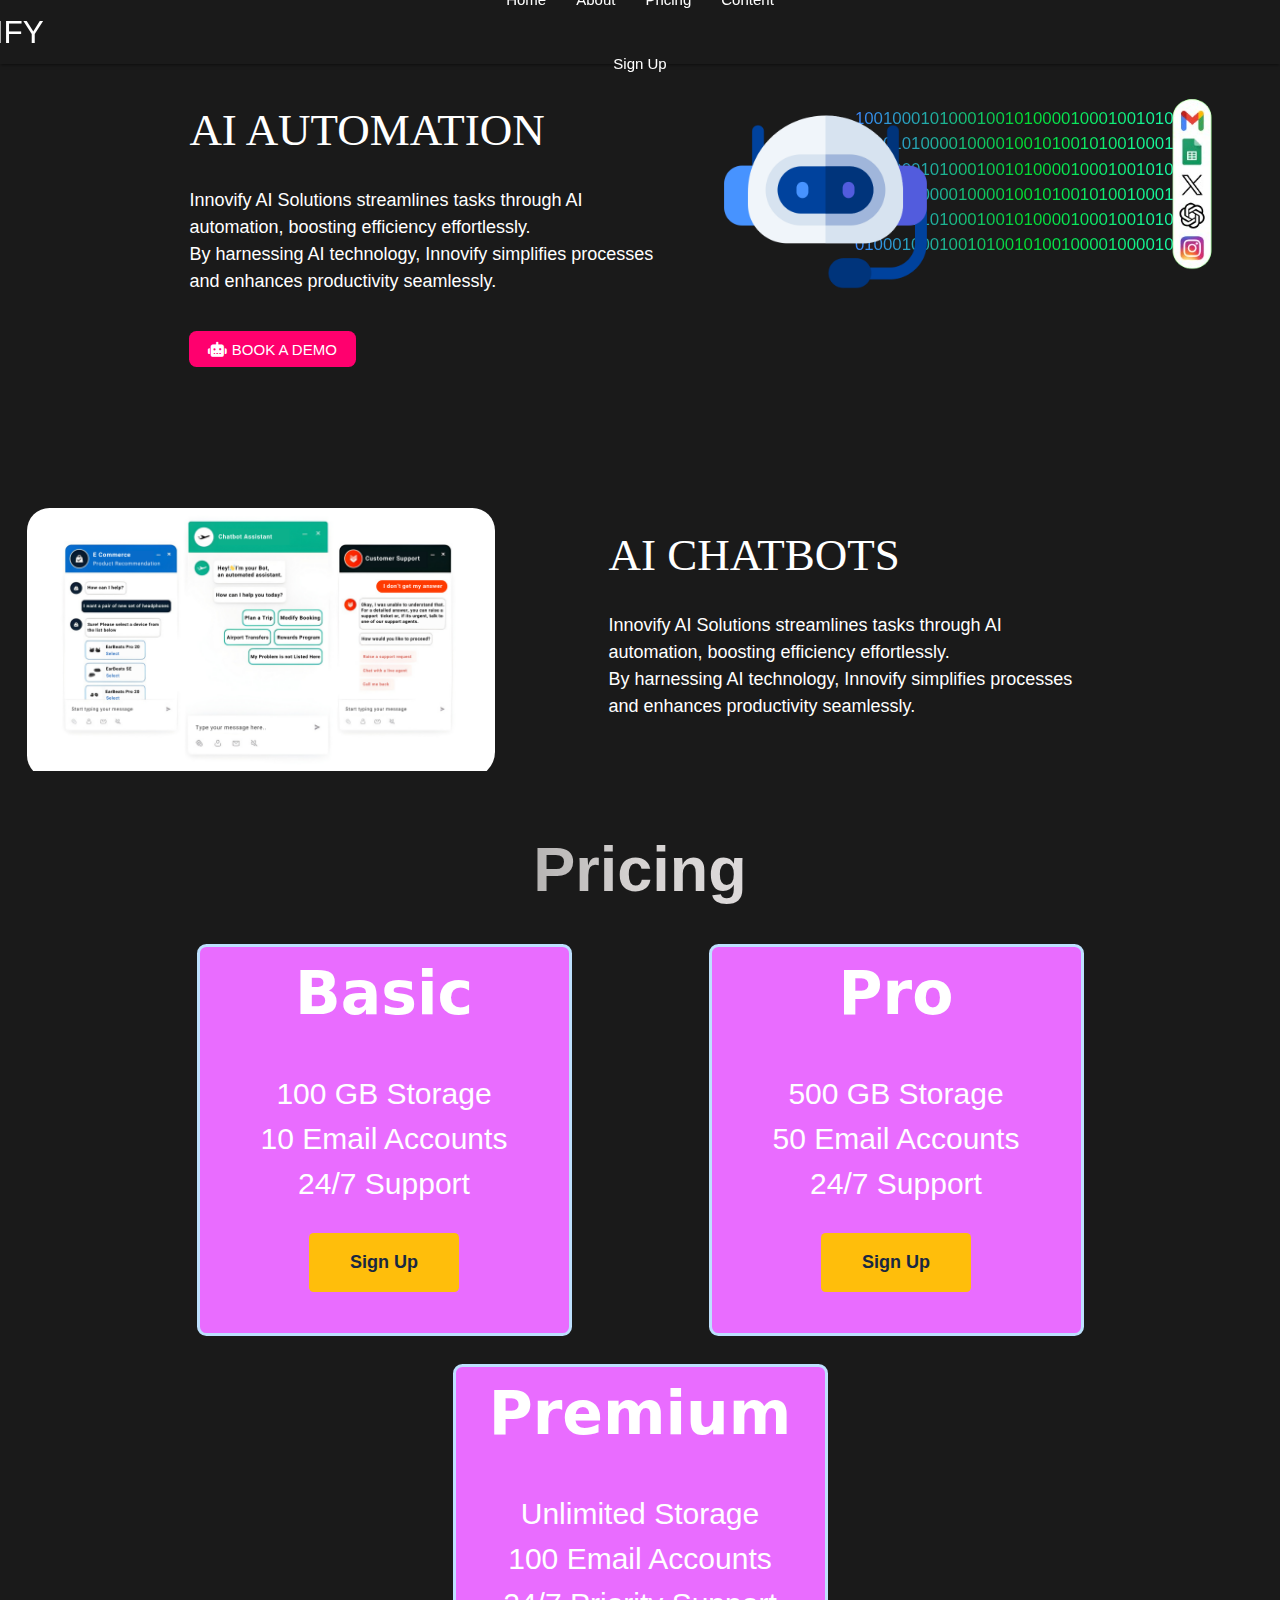
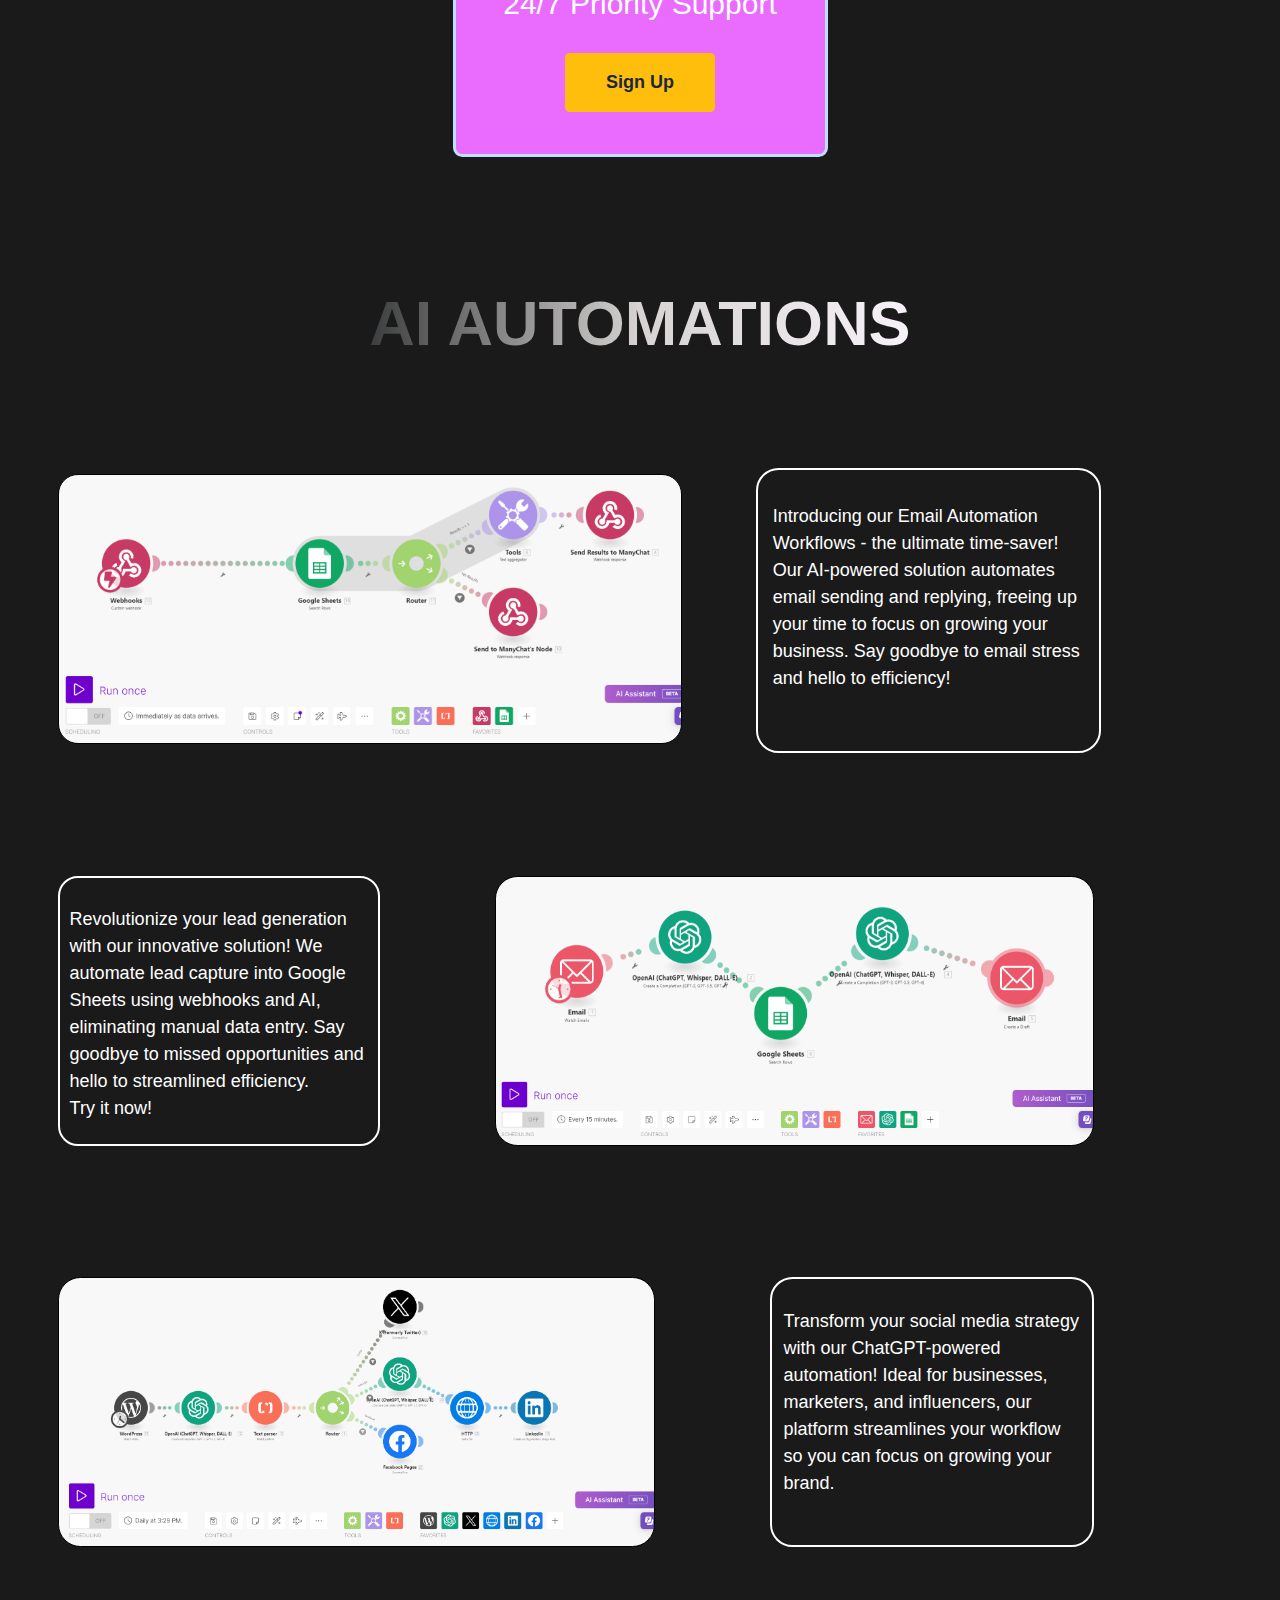
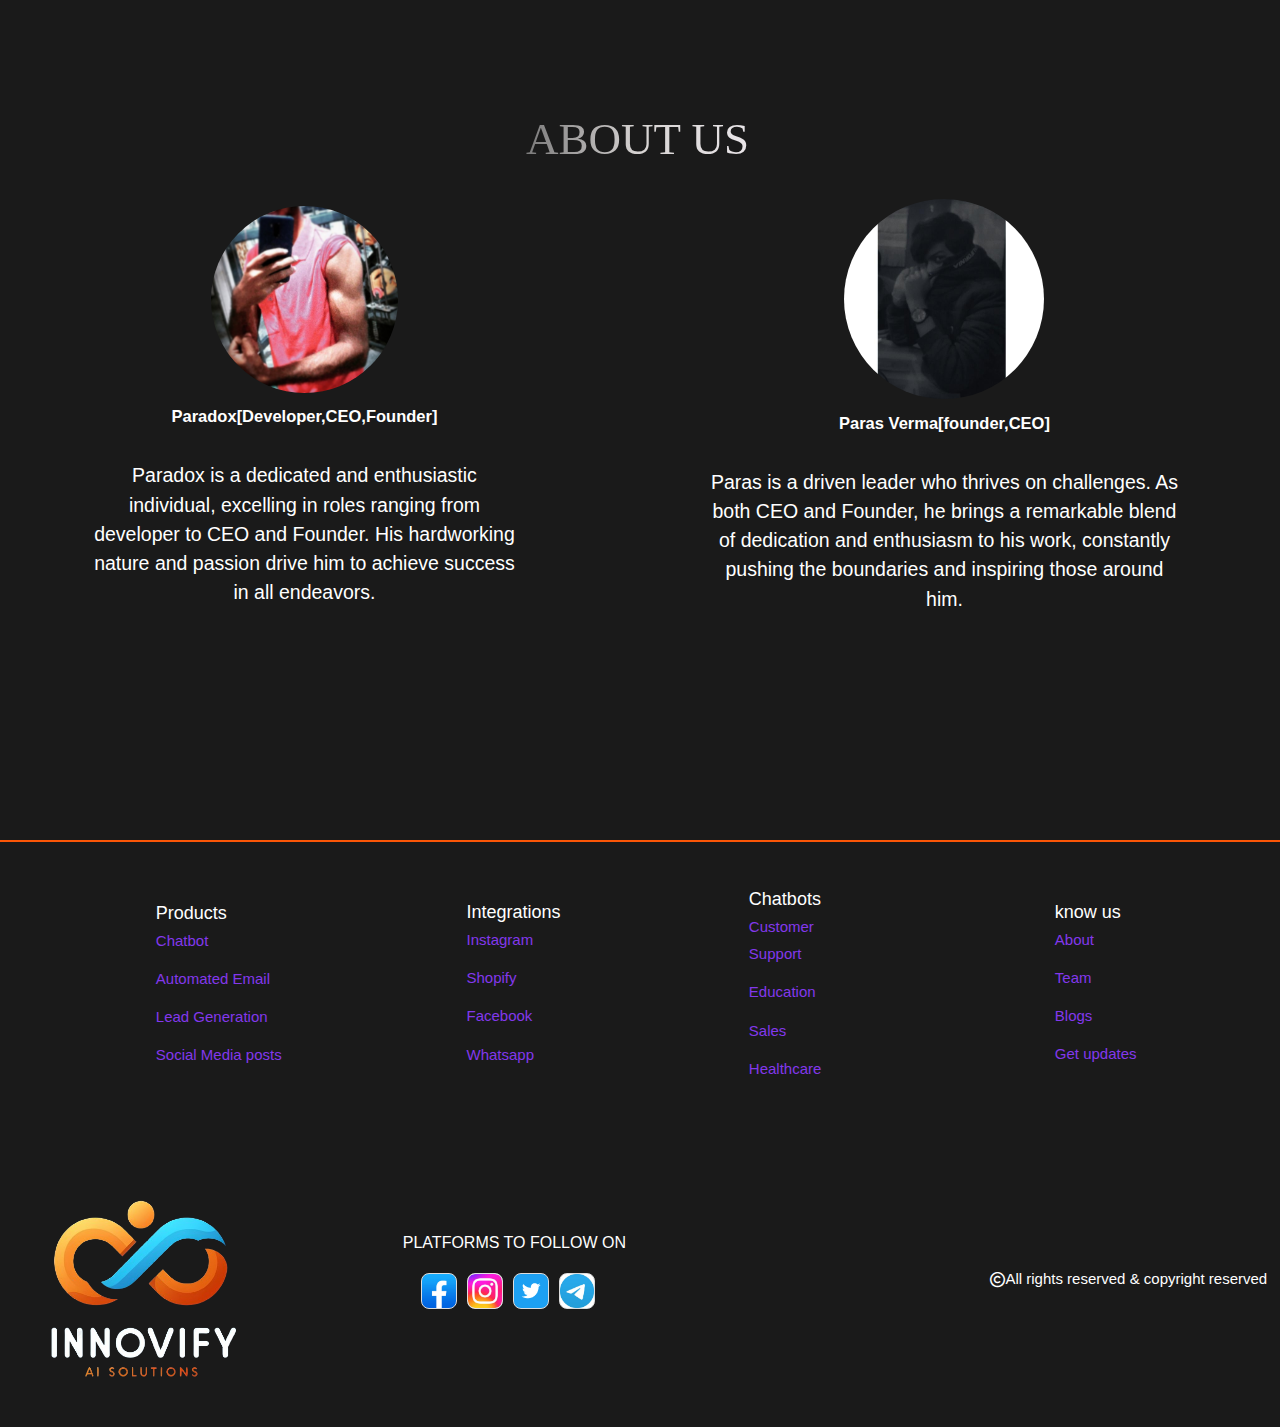
<file: Newfolder/practise.html>
<!DOCTYPE html>
<html lang="en">
<head>
  <meta charset="UTF-8">
  <meta name="viewport" content="width=device-width, initial-scale=1.0">
  

  <title>Responsive Navbar</title>
  <link rel="stylesheet" href="https://www.w3schools.com/w3css/4/w3.css">
  <link rel="stylesheet" href="dishu.css">
  <link rel="stylesheet" href="https://cdnjs.cloudflare.com/ajax/libs/font-awesome/6.5.2/css/all.min.css">
</head>
<body>
  <nav class="bluedarken-2">
    <a href="#!" class="brand-logo">INNOVIFY</a>
    <div class="nav-wrapper">
      
     
      
      <ul id="nav-mobile" class="center hide-on-med-and-down">
        <li><a href="#home">Home</a></li>
        <li><a href="#about">About</a></li>
        <li><a href="#services">Pricing</a></li>
        <li><a href="#content">Content</a></li>
        
      </ul>
      <ul class="right-hide-on-med-and-down">
        
        
        <li class="right-hide-on-med-and-down"><a href="signup.html">Sign Up</a></li>
      </ul>
      
    </div>
    
    
  </nav>

  <div class="container1a">
    <div class="in">
    
    <div class="headi"><h4 data-text = 'AI AUTOMATION'>AI AUTOMATION</h4>
    <p>Innovify AI Solutions streamlines tasks through AI automation, boosting efficiency effortlessly.<br> By harnessing AI technology, Innovify simplifies processes and enhances productivity seamlessly.</p>
    
    <div class="de">
      <button class="se"><div><i class="fa-solid fa-robot"></i></div>BOOK A DEMO </button>
    </div>
    
    </div>
    
    <div class="container-img" >
      10010001010001001010000100010010100010001010101010
      01001010000100001001010010100100010001001010101010
      10010001010001001010000100010010100010001010101010
      01001010000100001001010010100100010001001010101010
      10010001010001001010000100010010100010001010101010
      01000100010010100101001000010000101001001010101010
      
      
      <div class="newimg"><div class="newimg2"></div></div> 
    </div>
    
    
    
  </div></div>
  <div class="container1">
    <div class="container-img1" ></div>
    
    <div class="in">
    
      <div class="headi1">
        <h4><span class="typing">AI CHATBOTS</span></h4>
        <p>Innovify AI Solutions streamlines tasks through AI automation, boosting efficiency effortlessly.<br> By harnessing AI technology, Innovify simplifies processes and enhances productivity seamlessly.</p>
      </div>
      
      
    </div></div></div>
  
  
  <!-- priccing table -->
  <div class="pricing-table">
    <div class="header1">
      <h1>Pricing</h1>
    </div>
    <div class="pricing-box">
      <h2>Basic</h2>
      <ul>
        <li>100 GB Storage</li>
        <li>10 Email Accounts</li>
        <li>24/7 Support</li>
      </ul>
      <button>Sign Up</button>
    </div>
    <div class="pricing-box">
      <h2>Pro</h2>
      <ul>
        <li>500 GB Storage</li>
        <li>50 Email Accounts</li>
        <li>24/7 Support</li>
      </ul>
      <button>Sign Up</button>
    </div>
    <div class="pricing-box">
      <h2>Premium</h2>
      <ul>
        <li>Unlimited Storage</li>
        <li>100 Email Accounts</li>
        <li>24/7 Priority Support</li>
      </ul>
      <button>Sign Up</button>
    </div>
  </div>
  
  <!-- example -->
  
  <div class="container11">
    <div class="headero">
      <h1>AI AUTOMATIONS</h1>
    </div>
    <div class="content">
      <div class="body1">
        <!-- <p>Lorem, ipsum dolor sit amet consectetur adipisicing elit. Harum nesciunt blanditiis cupiditate labore modi, soluta quos aperiam quam vitae adipisci hic distinctio beatae. Iusto culpa inventore, sequi nemo quod ad sed quo modi sint officiis reiciendis non laboriosam? Expedita reiciendis debitis delectus aliquam dolorum rem, eligendi quia sint modi deleniti!</p> -->
      </div>
      <div class="body11">
        <p>Introducing our Email Automation Workflows - the ultimate time-saver! Our AI-powered solution automates email sending and replying, freeing up your time to focus on growing your business. Say goodbye to email stress and hello to efficiency!</p>
      </div>
      <div class="dishu1">Email Automation</div>

      
    </div>
    <div class="content">
      
      <div class="body11b">
        <p>Revolutionize your lead generation with our innovative solution! We automate lead capture into Google Sheets using webhooks and AI, eliminating manual data entry. Say goodbye to missed opportunities and hello to streamlined efficiency.<br/>Try it now!</p>
      </div>
      
      <div class="body1a">
        <!-- <p>Lorem, ipsum dolor sit amet consectetur adipisicing elit. Harum nesciunt blanditiis cupiditate labore modi, soluta quos aperiam quam vitae adipisci hic distinctio beatae. Iusto culpa inventore, sequi nemo quod ad sed quo modi sint officiis reiciendis non laboriosam? Expedita reiciendis debitis delectus aliquam dolorum rem, eligendi quia sint modi deleniti!</p> -->
      </div>
      <div class="dishu1">Lead Generation </div>
    </div>  
    <div class="content">
      <div class="body1b">
        <!-- <p>Lorem, ipsum dolor sit amet consectetur adipisicing elit. Harum nesciunt blanditiis cupiditate labore modi, soluta quos aperiam quam vitae adipisci hic distinctio beatae. Iusto culpa inventore, sequi nemo quod ad sed quo modi sint officiis reiciendis non laboriosam? Expedita reiciendis debitis delectus aliquam dolorum rem, eligendi quia sint modi deleniti!</p> -->
      </div>
      <div class="body11c" >
        <p>Transform your social media strategy with our ChatGPT-powered automation! Ideal for businesses, marketers, and influencers, our platform streamlines your workflow so you can focus on growing your brand. </p>
      </div>
      <div class="dishu1">Social Media  </div>
    </div>  
  </div>

  <!-- another example -->
  <div class="main_text">ABOUT US</div>
  <div class="container12">
    
    <div class="box">
        <div class="image1"></div>
        <div class="name">Paradox[Developer,CEO,Founder]</div>
        <div class="text">Paradox is a dedicated and enthusiastic individual, excelling in roles ranging from developer to CEO and Founder. His hardworking nature and passion drive him to achieve success in all endeavors.</div>
    </div>
    <div class="box">
        <div class="image2"></div>
        <div class="name">Paras Verma[founder,CEO]</div>
        <div class="text">Paras is a driven leader who thrives on challenges. As both CEO and Founder, he brings a remarkable blend of dedication and enthusiasm to his work, constantly pushing the boundaries and inspiring those around him.</div>
    </div>
</div>

<footer class="last">
  <div class="title1">
    <ul>Products
      <li><a href="#">Chatbot</a></li>
      <li><a href="#">Automated Email</a></li>
      <li><a href="#">Lead Generation</a></li>
      <li><a href="#">Social Media posts</a></li>
    </ul>
  </div>
  <div class="title1">
    <ul>Integrations

      <li><a href="#">Instagram</a></li>
      <li><a href="#">Shopify</a></li>
      <li><a href="#">Facebook</a></li>
      
      
      <li><a href="#"> Whatsapp</a></li>
    </ul>
  </div>
  <div class="title1">

    <ul>Chatbots
      <li><a href="#">Customer Support</a></li>
      <li><a href="#">Education</a></li>
      <li><a href="#">Sales</a></li>
      <li><a href="#">Healthcare</a></li>
    </ul>
  </div>
  <div class="title1">
    <ul>know us
      



      <li><a href="#">About</a></li>
      <li><a href="#">Team</a></li>
      <li><a href="#">Blogs</a></li>
      <li><a href="#">Get updates</a></li>
    </ul>
  </div>
  
</footer>
<div class="trrr">
  <div class="flex-container">  <div class="foot_logo">
  </div>
  <div class="lo">
    <div class="lo2">PLATFORMS TO FOLLOW ON </div>
<div class="platform">
  <div class="div1"></div>
  <div class="div2"></div>
  <div class="div3"></div>
  <div class="div4"></div></div>
</div>
</div>

<div class="copyright"><i class="fa-regular fa-copyright"></i>All rights reserved & copyright reserved</div>
</div>

  
  <!-- Import jQuery and Materialize JS -->
  <script src="https://cdnjs.cloudflare.com/ajax/libs/jquery/3.6.0/jquery.min.js"></script>
  <script src="https://cdnjs.cloudflare.com/ajax/libs/materialize/1.0.0/js/materialize.min.js"></script>
  <!-- Initialize sidenav -->
  <script>
    $(document).ready(function(){
      $('.sidenav').sidenav();
    });
  </script>
  <!-- Add the Materialize CSS and JavaScript files -->
<link rel="stylesheet" href="https://cdnjs.cloudflare.com/ajax/libs/materialize/1.0.0/css/materialize.min.css">
<script src="https://cdnjs.cloudflare.com/ajax/libs/materialize/1.0.0/js/materialize.min.js"></script>
<script src="https://cdn.botpress.cloud/webchat/v1/inject.js"></script>
<script>
  window.botpressWebChat.init({
      "composerPlaceholder": "Chat with INNOVIFY",
      "botConversationDescription": "ASK ME ANYTHING ABOUT INNOVIFY AI SOLUTIONS",
      "botId": "0778916d-1306-409d-b404-94161796fc60",
      "hostUrl": "https://cdn.botpress.cloud/webchat/v1",
      "messagingUrl": "https://messaging.botpress.cloud",
      "clientId": "0778916d-1306-409d-b404-94161796fc60",
      "webhookId": "9f6ab826-0ed8-4cdb-86e4-a075e3d4f9f5",
      "lazySocket": true,
      "themeName": "prism",
      "botName": "INNOVIFY",
      "avatarUrl": "https://i.postimg.cc/3R7kxbYR/image-upload-jpeg.jpg",
      "frontendVersion": "v1",
      "useSessionStorage": true,
      "enableConversationDeletion": true,
      "theme": "prism",
      "themeColor": "#2563eb"
  });
</script>
</file>
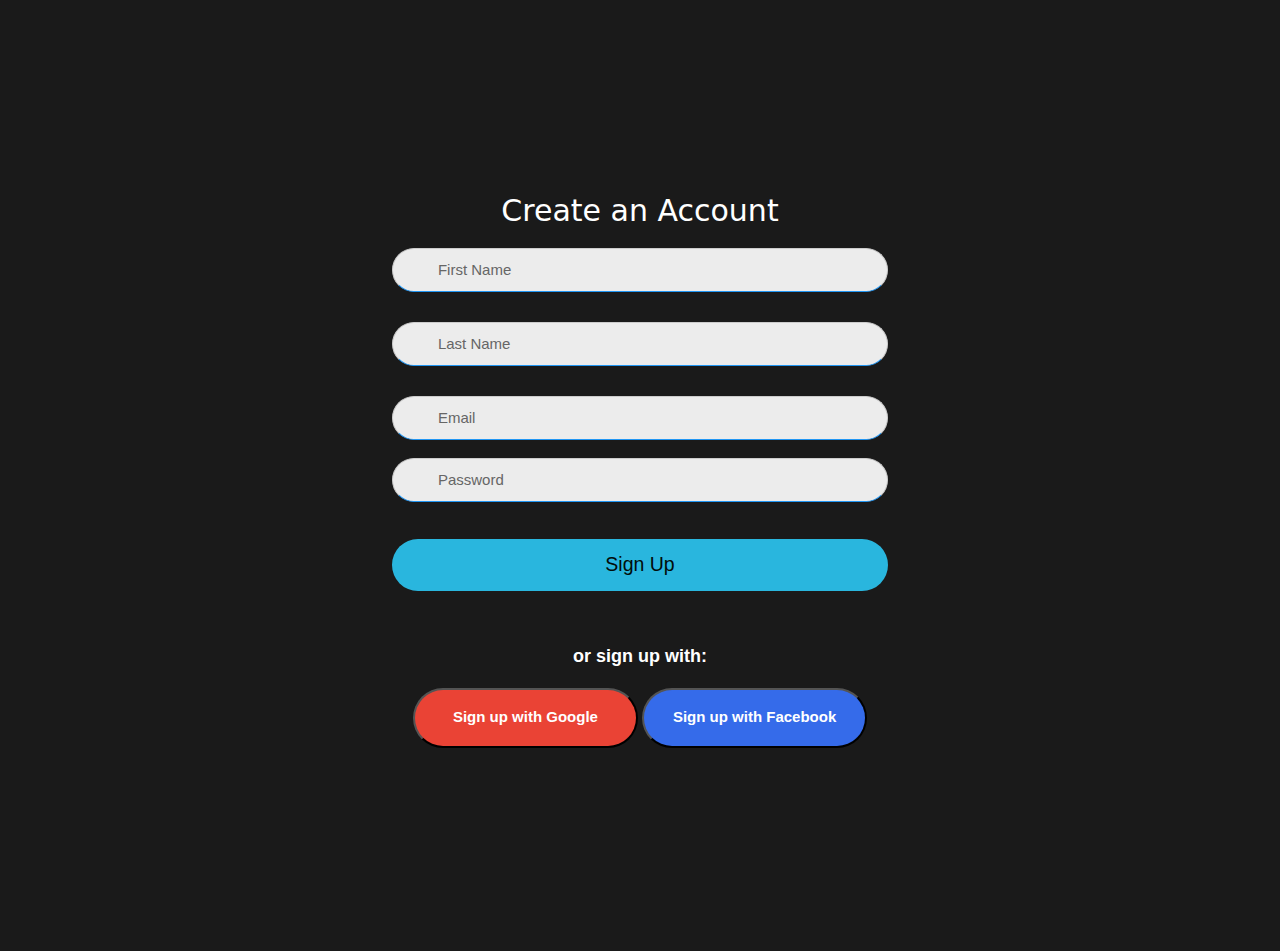
<file: Newfolder/signup.html>
<!DOCTYPE html>
<html lang="en">
<head>
  <meta charset="UTF-8">
  <meta name="viewport" content="width=device-width, initial-scale=1.0">
  <title>Signup Page</title>
  <link rel="stylesheet" href="https://www.w3schools.com/w3css/4/w3.css">
  <link rel="stylesheet" href="try.css">
</head>
<body>

    <div class="container">
        <h2>Create an Account</h2>
        <form action="/signup" method="POST" class="form-container">
          <div class="row-container">
            <div class="half-width">
              <input class="input-field" type="text" placeholder="First Name" required>
            </div>
            <div class="half-width">
              <input class="input-field" type="text" placeholder="Last Name" required>
            </div>
          </div>
          <input class="input-field" type="email" placeholder="Email" required>
          <input class="input-field" type="password" placeholder="Password" required>
          <button class="submit-button" type="submit">Sign Up</button>
        </form>
        <div class="button-container">
          <p>or sign up with:</p>
          <button class="social-button google" onclick="signInWithGoogle()">Sign up with Google</button>
          <button class="social-button facebook" onclick="signInWithFacebook()">Sign up with Facebook</button>
        </div>
      </div>
      
<script>
  function signInWithGoogle() {
    // Handle Google sign-in
    alert("Signing in with Google...");
  }

  function signInWithFacebook() {
    // Handle Facebook sign-in
    alert("Signing in with Facebook...");
  }
</script>

</body>
</html>
</file>
<file: Newfolder/dishu.css>
.bluedarken-2 {
  background-color: #1a1a1a;
  position: sticky;
  top: 0;
}

.nav-wrapper {
  padding-left: 1.25rem;
  padding-right: 1.25rem;
  font-family: 'Roboto', sans-serif; /* Font family */
  display: flex;
  justify-content: center; 
  max-width: 100%;
}
.onlt600{
  display: none;
}
.nav-wrapper ul li a:hover {
  font-family: Cambria, Cochin, Georgia, Times, 'Times New Roman', serif;
  font-size: 1.25rem;
  transition: background-color 0.3s ease;
  color: #ffffff;
  opacity: 0.7;
  transform: scale(1.1);
  transition: transform 0.3s ease, opacity 0.3s ease;
  font-weight: 400; 
  color: rgb(61, 181, 255);
}

.nav-wrapper ul li a {
  font-size: 1rem;
  color: #ffffff;
  transition: opacity 0.3s ease; 
  font-weight: normal;
}
.right-hide-on-med-and-down ul{
  display: flex;
  flex-direction: row;
  justify-content: flex-end;
  margin-left: 0 0 0 20rem;
  position: absolute;
  right: 0.5rem;
}


.brand-logo {
  margin-left: 0.625rem;
}
 
  body {
    background-color: #1a1a1a;
    color: white;
    margin: 0; 
    padding: 0; 
  }

.container1a{
  display: flex;
  height:15rem;
  width: 30rem;
  flex-direction: row;
  justify-content: space-around;
  margin: 0.625rem 0rem 20rem 24rem;
}
.container-img{
  

  height: 21.875rem;
    width: 18.75rem;
    margin: 4.375rem 0 0 05rem;
    font-size: 0.9375rem;
  position: relative;
  scale: 1.2;
}
@keyframes flowColor {
  0% { background-position: 100%; }
  100% { background-position: 200%; }
}

.container-img {
  background: linear-gradient(to left, #00ff33, #54fb07, #1cffb7, #02dd31, #3a86ff); /* Flowing color gradient */
  background-size: 200% 200%; 
  animation: flowColor 1s infinite linear;
  color: transparent; 
  -webkit-background-clip: text; 
  background-clip: text;
  z-index: -1;
}

.newimg{
  background-image: url("bot.png");
  background-size: contain;
  width: 12.5rem;
  height: 11.25rem;
  background-repeat: no-repeat;
  margin: -8.75rem 0 0 -7.25rem;
  position: absolute; /* Positions the image absolutely */
  z-index: 0;
  display: flex;
  flex-direction: row;
  justify-content: space-around;
}
.newimg2{
  background-image: url("Untitled_design__9___2_-removebg-preview.png");
  background-size: cover;
  background-repeat: no-repeat;
  height: 12.5rem;
  width: 6.875rem;
  position: relative;
  left: 15.625rem;
  scale: 1.7;
  margin: -1.5625rem 0;

}
.automation-info{
  width: 62.5rem;
  height: 2.5rem;
  margin: 0 1.25rem 0 0.625rem;
}
.in{
  display: flex;
  flex-direction: row;
  justify-content: space-around ;
}
.in h4{
  width: 51.25rem;
}
.headi h4{
  font-family: fantasy;
  font-weight: 400;
  font-size: 3rem;
  
}

.headi{
  display: flex;
  flex-direction: column;
  justify-content:flex-start;
  width: 31.25rem;
  height: 18.75rem;
  font-size: larger;
  font-family: 'Lucida Sans', 'Lucida Sans Regular', 'Lucida Grande', 'Lucida Sans Unicode', Geneva, Verdana, sans-serif;
  margin: 0.625rem 10rem 0 -11.375rem;
}
.de {
  text-align: center;
  margin-top: 1.25rem; 
  display: flex;
  flex-direction: row;
  justify-content: flex-start;
}

/* Styles for the button */
.se {
  background-color: #ff006e; /* Pink color from the color palette */
  color: #ffffff; /* White text color */
  border: none;
  padding: 0.625rem 1.25rem;
  font-size: 1rem;
  cursor: pointer;
  transition: background-color 0.3s, color 0.3s; 
  border-radius: 0.5rem;
  /* font-family:Arial, Helvetica, sans-serif; */
  font: 700;
  display: flex;
  flex-direction: row;
  justify-content: space-evenly;
  
  /* Add transition for background color and text color */
}
.s1{
  background-color: #ff006e; /* Pink color from the color palette */
  color: #ffffff; /* White text color */
  border: none;
  padding: 0.625rem 1.25rem;
  font-size: 1rem;
  height: 3.75rem;
  cursor: pointer;
  transition: background-color 0.3s, color 0.3s; 
  border-radius: 0.5rem;
  /* font-family:Arial, Helvetica, sans-serif; */
  font: 700;
  display: flex;
  flex-direction: row;
  justify-content: space-evenly;
  align-items: center;
}

/* Hover styles for the button */
.se:hover {
  background-color: #8338ec; /* Purple color from the color palette */
  color: #ffffff; /* White text color */
}
.fa-robot {
  margin-right: 0.3125rem; /* Add some spacing between icon and text */
  transition: transform 0.3s; /* Add transition for icon */
}

/* Hover styles for the icon */
.se:hover .fa-robot {
  transform: rotate(90deg); /* Rotate the icon when hovered */
}
h4 {
      display: inline-block;
      font-size: 1.5rem; 
      position: relative; 
      
      z-index: -1;
    }
    .pricing-table {
      display: flex;
      flex-wrap: wrap;
      justify-content: space-around;
      margin: 0 auto;
      width: 80%;
    }

    /* Individual pricing boxes */
    .pricing-box {
      background-color: #e96cff; /* Pink color from the palette */
      border: 0.2rem solid #bde0fe; /* Light blue color from the palette */
      padding: 1.875rem;
  border-radius: 0.625rem;
  margin: 0.9375rem;
      text-align: center;
      width: 25rem;
    }

    /* Heading for each pricing box */
    .pricing-box h2{
      font-size: 4rem;
      font-family: system-ui, -apple-system, BlinkMacSystemFont, 'Segoe UI', Roboto, Oxygen, Ubuntu, Cantarell, 'Open Sans', 'Helvetica Neue', sans-serif;
      font-weight: 700;
      margin: -1rem 0 3rem;
      color: #ffffff;
    }

    .pricing-box ul {
      list-style: none;
      padding: 0;
      margin: 0.9rem 0;
    }

    .pricing-box li{
      color: #ffffff;
      font-size: 2rem;
      
    }

    /* Signup button */
    .pricing-box button {
      background-color: #ffbe0b;
      border: none;
      height: 3.9rem;
      width: 10rem;
      color: #192841; 
      padding: 0.625rem 1.875rem;
      text-align: center;
      display: inline-block;
      font-size: 1.2rem;
      font-weight: 700;
      margin: 0.9rem 0;
      cursor: pointer;
      border-radius: 0.3125rem;
      transition: background-color 0.3s ease; 
    }

    .pricing-box button:hover {
      background-color: #fb5607; 
    }

    /* another */

   .content-wrapper {
      display: flex;
      flex-direction: column;
      align-items: center;
      justify-content: center;
      min-height: 100vh;
      background-color: #bde0fe; 
    }

    .text-container {
      text-align: center;
    }

    .title {
      font-size: 3em;
      margin-bottom: 1em;
      color: #192841; 
    }

    .examples {
      font-size: 1.5em;
      line-height: 1.5;
      color: #192841; 
    }

    .container11{
      display: flex;
      flex-direction: column;
      align-items: flex-start;
      margin: 6% 0px 0px 0px;
    }
    
    .headero{
      width: 100%;
      /* border-bottom: 1px solid #000; boundary for header */
      margin-bottom: 1.2rem; /* space below header */
      display: flex;
      justify-content: center;
      align-items: center;
      
    }
    .header1{
      width: 100%;
      /* border-bottom: 1px solid #000; boundary for header */
      margin-bottom: 0rem; /* space below header */
      display: flex;
      justify-content: center;
      align-items: center;
      background: linear-gradient(to left, #21211b, #ececec, #f7f2f8, #d6d3d2, #3c3d3e); /* Flowing color gradient */
  background-size: 200% 200%; /* Double the background size to create space for the transition */
  animation: flowColors 1s infinite linear; /* Apply the animation */
  color: transparent; /* Make text transparent */
  -webkit-background-clip: text; /* Clip background to text (for Safari) */
  background-clip: text; /* Clip background to text */
  z-index: -1;
  font-weight: 900;
    }
    .header1 h1{
      font-weight: 900;

    }
    .content {
      display: flex;
      width: 90%;
      margin-top: 1rem;
      flex-direction: row;
      justify-content: space-evenly;
      
    }
    .content1a{
      display: flex;
      width: 90%;
      margin-top: 1rem;
      flex-direction: row;
      justify-content: space-evenly;
      
    }
    
.body1{
  flex: 2;
  border: 1px solid #000; 
  padding: 0px;
  background-color: #00ff33 ;
  margin: 5%;
  background-image: url("content1.png");
  background-size: cover;
  height: 18rem;
  width: 22rem;
  border-radius: 20px;

    }
    .body11 {
      flex: 1;
      border: 1px solid #000; /* boundary for body1 and body11 */
      padding: 0px;
      background-color: #1a1a1a ;
      margin: 3.4rem;
      color: #ffffff;
      border: 2px solid white;
      padding: 1rem;
      
      border-radius: 1.5rem; 
      height: 19rem;
      width: 22rem;
    }
.body1a{
  flex: 2;
  border: 1px solid #000; /* boundary for body1 and body11 */
  padding: 0px;
  background-color: #00ff33 ;
  margin: 5%;
  background-image: url("email.png");
  background-size: cover;
  height: 18rem;
  width: 22rem;
  border-radius: 1.5rem;

}
.body1b{
  flex: 2;
  border: 1px solid #000; /* boundary for body1 and body11 */
  padding: 0px;
  background-color: #00ff33 ;
  margin: 5%;
  background-image: url("wordpress.png");
  background-size: cover;
  height: 18rem;
  width: 22rem;
  border-radius: 1.5rem;

}

.body11b{
  flex: 1;
  border: 1px solid #000; /* boundary for body1 and body11 */
  padding: 0px;
  background-color: #1a1a1a ;
  margin: 5%;
  color: #ffffff;
  border: 2px solid white;
  padding: 10px;

  border-radius: 20px; 
  height: 18rem;
  width: 22rem;

}
.body11c{
  flex: 1;
  border: 1px solid #000; /* boundary for body1 and body11 */
  padding: 0px;
  background-color: #1a1a1a ;
  margin: 5%;
  color: #ffffff;
  border: 2px solid white;
  padding: 0.75rem;
  
  border-radius: 1.5rem; 
  height: 18rem;
  width: 22rem;
  
}
.body11 p{
  color: #ffffff;
  font-family: Arial, Helvetica, sans-serif;
  font-size: large;
}
.body11b p{
  color: #ffffff;
  font-family: Arial, Helvetica, sans-serif;
  font-size: large;
}
.body11c p{
  color: #ffffff;
  font-family: Arial, Helvetica, sans-serif;
  font-size: large;
}

    .body1 {
      margin-right: 1.5rem; 
      
    }
.container1{
  display: flex;
  margin: -6rem;
  flex-direction: row;
  justify-content: space-around;
  height: 25rem;
  width: 100%;
}
.container-img1{
  background-image: url("angelo\ brewing.png");
  height: 18rem;
  width: 31.25rem;
  background-size: contain;
  background-repeat: no-repeat;
  mix-blend-mode: normal;
  border-radius: 1.5rem;
  border-bottom-right-radius: 1.75rem;
  margin: 0px -8rem 0px 0rem;
}

.headi1{
  display: flex;
  flex-direction: column;
  justify-content:flex-start;
  width: 31rem;
  height: 18rem;
  font-size: larger;
  font-family: 'Lucida Sans', 'Lucida Sans Regular', 'Lucida Grande', 'Lucida Sans Unicode', Geneva, Verdana, sans-serif;
}
.headi1 h4{
  font-family: fantasy;
  font-weight: 400;
  font-size: 3rem;
}

.container12{
  display: flex;
  justify-content: space-evenly;
}
.box {
  
  display: flex;
  text-align: center;
  flex-direction: column;
  justify-content: center;
  align-items: center;
}
.image1 {
  width: 12.5rem;
  height: 12.5rem;
  background-color: lightgray;
  background-image: url("dishuphoto.jpg");
  background-size: cover;
  border-radius: 50%;
  margin-bottom: 0.75rem;
  /* margin-left: 30%; */
}
.image2 {
  width: 200px;
  height: 200px;
  background-color: lightgray;
  background-image: url("paras.jpg");
  background-size: cover;
  border-radius: 50%;
  margin-bottom: 0.75rem;
  /* margin-left: 30%; */
}
.name {
  font-size: 1.1rem;
  font-weight: bold;
  margin-bottom: 0.75rem;
}
.text {
  margin: 1.4rem;
  font-size: 1.3rem;
  width: 70%;
  font-family: Arial, Helvetica, sans-serif;
  

}
@keyframes flowColors {
  0% { background-position: 100%; }
  100% { background-position: 200%; }
}
.headero h1{
  background: linear-gradient(to left, #21211b, #ececec, #f7f2f8, #d6d3d2, #3c3d3e); /* Flowing color gradient */
  background-size: 200% 200%; /* Double the background size to create space for the transition */
  animation: flowColors 1s infinite linear; /* Apply the animation */
  color: transparent; /* Make text transparent */
  -webkit-background-clip: text; /* Clip background to text (for Safari) */
  background-clip: text; /* Clip background to text */
  z-index: -1;
  font-weight: 900;
}
.main_text{
  display: flex;
  height: 8rem;
  width: 25rem;
  justify-content: center;
  align-items: center;

  font-size: 3rem;
  font-family: fantasy;
  margin: 5rem 0rem 0rem 30rem;
  background: linear-gradient(to left, #21211b, #ececec, #f7f2f8, #d6d3d2, #3c3d3e); 
  background-size: 200% 200%; /* Double the background size to create space for the transition */
  animation: flowColors 1s infinite linear; /* Apply the animation */
  color: transparent; /* Make text transparent */
  -webkit-background-clip: text; /* Clip background to text (for Safari) */
  background-clip: text; /* Clip background to text */
  z-index: -1;
}
.last{
  border-top: #fb5607 2px solid ;
  margin:16% 0px 0px 0px;
  display: flex;
  flex-direction: row;
  justify-content: space-evenly;
  align-items: center;
  font-family: 'Gill Sans', 'Gill Sans MT', Calibri, 'Trebuchet MS', sans-serif;
  font-size: large;

}

.last ul{
  margin: 5% 0px 0px 6%;
}

.foot_logo{
  background-image: url("remove.png");
  background-size: cover;
  height: 16rem;
  width: 17rem  ;
  margin: 0px 0px 0rem ;
   /* width: 100%.; 
  display: flex; */
  
  align-items: center;}

  .last ul {
    margin-top: 5%; 
    margin-left: 6%; 
    list-style: none; 
    font-family: 'Lucida Sans', 'Lucida Sans Regular', 'Lucida Grande', 'Lucida Sans Unicode', Geneva, Verdana, sans-serif;
    font-size: large;
  }
  
  .last ul li {
    margin-bottom: 0.75rem; /* Add space between each link */
    font-weight: 400;
  }
  
  .last ul li a {
    color: #8338ec; /* Purple color from the palette */
    text-decoration: none; /* Remove underline */
    font-size: 1rem; /* Adjust font size as needed */
    transition: color 0.3s ease; /* Add transition effect */
  }
  
  .last ul li a:hover {
    color: #ff006e; /* Pink color from the palette */
  }
  
.dishu1{
  display: none;
}

.trrr {
  display: flex; /* Make the container itself a flexbox for better control */
margin: 1%;
justify-content: space-between;
}

.flex-container {
  display: flex; /* Make child elements (foot_logo and platform) display in a row */
  justify-content: space-between; /* Distribute elements evenly with space on both ends */
  align-items: center; /* Vertically align content within the row (optional) */
  width: 30rem;
  margin: 1rem 0px ;
}



.platform {
  display: flex; /* Make platform content a flexbox for potential future styling */
  flex-wrap: wrap; /* Allow content to wrap if it overflows container width (optional) */
  /* Add styles for the platform section, like margins or padding */
  margin: 5%;
}
.title1{
  margin: 3% ;
}

.platform div{
  /* Style individual platform items (df, dfs, etc.) */
  margin: 5px ; /* Add some margin for spacing */
  padding: 5px 10px; /* Add padding for better readability */
  border: 1px solid #ddd; /* Optional: add a border */
  border-radius: 8px; /* Optional: add rounded corners */
  height: 2.4rem;
  width: 2.4rem;
  
}
.div1{
  background-image: url("fb.jpg");
  background-size: cover;
  background-repeat: no-repeat;

}
.div2{
  background-image: url("insta.jpg");
  background-size: cover;
  background-repeat: no-repeat;
  mix-blend-mode: screen;

}
.div3{
  background-image: url("twitter.jpg");
  background-size: cover;
  background-repeat: no-repeat;


}
.div4{
  background-image: url("tele.jpg");
  background-size: cover;
  background-repeat: no-repeat;


}
.lo{
  display: flex;
  flex-direction: column;
  margin: 0px -14rem 0% 0px;
  width: 18rem;
}
.lo2{
  font-family: Arial, Helvetica, sans-serif;
  font-size: medium;
  width: 16rem;
  margin: 0px -8rem 0px 0px;
}
.copyright{
  display: flex;  
  flex-direction: row;
  justify-content: center;
  align-items: center;
}
.copyright :hover{
  color: #02dd31;
}

@media only screen and (max-width: 380px) and (min-height: 800px) {
  .nav-wrapper {
    flex-direction: column;
    align-items: center;
    max-width: 130%;
    max-height: 100%;    }
    .brand-logo{
      display: flex;
      justify-content: flex-start;
      font-size: 0.9rem;
      margin: 0 0 0 -7rem;
    }
    .bluedarken-2{
      font-size: 8px;
      width: 100%;
    }
    #nav-mobile{
      display: table-column;
    
}

@media screen and (max-width: 600px) {
 
  body {
    color: rgb(255, 255, 255);
    width: 170%
  }
  .right-hide-on-med-and-down{
    /* margin: 0 0 0 9rem; */
    right: 0.9rem;
    width: 7rem;
    height: 5rem;
    position: absolute;
    font-size: 4rem;
    
  }
  .brand-logo  {
    position: sticky;
    
    left: 1rem;
  }
.bluedarken-2{
  width: 121%;
}
  .container1a{
    margin: 0 0.25rem 8rem 12rem;
    display: flex;
  height:15rem;
  width: 30rem;
  margin: 1rem 15rem 10rem;}
  .container1{
    margin: 2rem 32rem  ;
    display: flex;
    flex-direction: column;
  }
  .container-img1{
    /* background-image: url("remove.png"); */
    scale: 1.7;
    margin: 1rem 5rem;
    display: flex;
    flex-direction: row-reverse;
    display: none;
    justify-content: center;

  }
 
  .in{
    display: flex;
    flex-direction: column;
    justify-content: space-around ;
   
    margin: 0.2rem  -2rem 0rem ;
  }
  
.headi{
  display: flex;
  flex-direction: column;
  justify-content:flex-start;
  width: 31.25rem;
  height: 18.75rem;
  font-size: larger;
  font-family: 'Lucida Sans', 'Lucida Sans Regular', 'Lucida Grande', 'Lucida Sans Unicode', Geneva, Verdana, sans-serif;}

  .container-img{
    display: none ;
  }
  .headi p{
    width: 27rem;
    height: 10rem;
  } 
  .container1{
    margin: 0 6rem;
  }
  .pricing-table{
    display: flex;
    width: 100%;
    flex-direction: row;
    justify-content: center;
    align-items: center;
  }
  .pricing-box{
    width: 99%;
    height:90%;
    background-color: #e96cff;
    color: #ffffff;
    margin: 1rem 1rem 1.6rem 5rem;
  }
  .pricing-box h2{
    font-size: 4rem;
    font-family: system-ui, -apple-system, BlinkMacSystemFont, 'Segoe UI', Roboto, Oxygen, Ubuntu, Cantarell, 'Open Sans', 'Helvetica Neue', sans-serif;
    font-weight: 700;
    margin: -1rem 0 3rem;
    color: #ffffff;
  }
  .pricing-box li{
    color: #ffffff;
    font-size: 2rem;}
  .body11{
    display: none;
  }
  .body1{
    flex: 2;
    border: 1px solid #000; /* boundary for body1 and body11 */
    padding: 0px;
    background-color: #00ff33 ;
    margin: 5% -8rem 5rem 2rem;
    background-image: url("content1.png");
    background-size: cover;
    height: 20rem;
    width: 6rem;
    border-radius: 20px;
    background-size: cover;
    scale: 1.1;
  }
  .body11b{
    display: none;
  }
  .body1a{
    border: 1px solid #000; /* boundary for body1 and body11 */
    padding: 0px;
    background-color: #00ff33 ;
    margin: 5% -8rem 5rem 2rem;
    background-image: url("email.png");
    background-size: cover;
    height: 20rem;
    width: 9rem;
    border-radius: 20px;
    background-size: cover;
    scale: 1.1;
  }
  .body11c{
    display: none ;

  }
  .body1b{
    border: 1px solid #000; /* boundary for body1 and body11 */
    padding: 0px;
    background-color: #00ff33 ;
    margin: 5% -8rem 5rem -2rem;
    background-image: url("wordpress.png");
    background-size: cover;
    height: 20rem;
    width: 9rem;
    border-radius: 20px;
    background-size: cover;
    scale: 1.1;
  }
  .main_text{
    margin: 2rem 0 0 10rem;
  }
  .copyright{
    bottom: 0.1rem;
    position: fixed;
  }
  .foot_logo{
    height: 13rem;
    width: 13rem;
  }
  .dishu1{
    display: flex;
    margin: -2rem -5rem;
    z-index: 1;
    font-size: larger;
    font-weight: 900  ;
    color: orange;
  }

}
}
@media only screen and (min-width: 380px) and (min-height: 800px) {
  .nav-wrapper {
    flex-direction: column;
    align-items: center;
    max-width: 130%;
    max-height: 100%;    }
    .brand-logo{
      display: flex;
      justify-content: flex-start;
      font-size: 0.9rem;
      margin: 0 0 0 -7rem;
    }
    .bluedarken-2{
      font-size: 8px;
      width: 100%;
    }
    #nav-mobile{
      display: table-column;
    
}

@media screen and (max-width: 600px) {
 
  body {
    color: rgb(255, 255, 255);
    width: 170%
  }
  .right-hide-on-med-and-down{
    /* margin: 0 0 0 9rem; */
    right: 0.9rem;
    width: 7rem;
    height: 5rem;
    position: absolute;
    font-size: 4rem;
    
  }
  .brand-logo  {
    position: sticky;
    
    left: 1rem;
  }
.bluedarken-2{
  width: 121%;
}
  .container1a{
    margin: 0 0.25rem 8rem 12rem;
    display: flex;
  height:15rem;
  width: 30rem;
  margin: 1rem 15rem 10rem;}
  .container1{
    margin: 2rem 32rem  ;
    display: flex;
    flex-direction: column;
  }
  .container-img1{
    /* background-image: url("remove.png"); */
    scale: 1.7;
    margin: 1rem 5rem;
    display: flex;
    flex-direction: row-reverse;
    display: none;
    justify-content: center;

  }
 
  .in{
    display: flex;
    flex-direction: column;
    justify-content: space-around ;
   
    margin: 0.2rem  -2rem 0rem ;
  }
  
.headi{
  display: flex;
  flex-direction: column;
  justify-content:flex-start;
  width: 31.25rem;
  height: 18.75rem;
  font-size: larger;
  font-family: 'Lucida Sans', 'Lucida Sans Regular', 'Lucida Grande', 'Lucida Sans Unicode', Geneva, Verdana, sans-serif;}

  .container-img{
    display: none ;
  }
  .headi p{
    width: 27rem;
    height: 10rem;
  } 
  .container1{
    margin: 0 6rem;
  }
  .pricing-table{
    display: flex;
    width: 100%;
    flex-direction: row;
    justify-content: center;
    align-items: center;
  }
  .pricing-box{
    width: 99%;
    height:90%;
    background-color: #e96cff;
    color: #ffffff;
    margin: 1rem 1rem 1.6rem 5rem;
  }
  .pricing-box h2{
    font-size: 4rem;
    font-family: system-ui, -apple-system, BlinkMacSystemFont, 'Segoe UI', Roboto, Oxygen, Ubuntu, Cantarell, 'Open Sans', 'Helvetica Neue', sans-serif;
    font-weight: 700;
    margin: -1rem 0 3rem;
    color: #ffffff;
  }
  .pricing-box li{
    color: #ffffff;
    font-size: 2rem;}
  .body11{
    display: none;
  }
  .body1{
    flex: 2;
    border: 1px solid #000; /* boundary for body1 and body11 */
    padding: 0px;
    background-color: #00ff33 ;
    margin: 5% -8rem 5rem 2rem;
    background-image: url("content1.png");
    background-size: cover;
    height: 20rem;
    width: 6rem;
    border-radius: 20px;
    background-size: cover;
    scale: 1.1;
  }
  .body11b{
    display: none;
  }
  .body1a{
    border: 1px solid #000; /* boundary for body1 and body11 */
    padding: 0px;
    background-color: #00ff33 ;
    margin: 5% -8rem 5rem 2rem;
    background-image: url("email.png");
    background-size: cover;
    height: 20rem;
    width: 9rem;
    border-radius: 20px;
    background-size: cover;
    scale: 1.1;
  }
  .body11c{
    display: none ;

  }
  .body1b{
    border: 1px solid #000; /* boundary for body1 and body11 */
    padding: 0px;
    background-color: #00ff33 ;
    margin: 5% -8rem 5rem -2rem;
    background-image: url("wordpress.png");
    background-size: cover;
    height: 20rem;
    width: 9rem;
    border-radius: 20px;
    background-size: cover;
    scale: 1.1;
  }
  .main_text{
    margin: 2rem 0 0 10rem;
  }
  .copyright{
    bottom: 0.1rem;
    position: fixed;
  }
  .foot_logo{
    height: 13rem;
    width: 13rem;
  }
  .dishu1{
    display: flex;
    margin: -2rem -5rem;
    z-index: 1;
    font-size: larger;
    font-weight: 900  ;
    color: orange;
  }

}
}
@media only screen and (min-width: 359px) and (min-height: 739px) {
  .nav-wrapper {
    flex-direction: column;
    align-items: center;
    max-width: 130%;
    max-height: 100%;    }
    .brand-logo{
      display: flex;
      justify-content: flex-start;
      font-size: 0.9rem;
      margin: 0 0 0 -7rem;
    }
    .bluedarken-2{
      font-size: 8px;
      width: 100%;
    }
    #nav-mobile{
      display: table-column;
    
}

@media screen and (max-width: 600px) {
 
  body {
    color: rgb(255, 255, 255);
    width: 170%
  }
  .right-hide-on-med-and-down{
    /* margin: 0 0 0 9rem; */
    right: 0.9rem;
    width: 7rem;
    height: 5rem;
    position: absolute;
    font-size: 4rem;
    
  }
  .brand-logo  {
    position: sticky;
    
    left: 1rem;
  }
.bluedarken-2{
  width: 121%;
}
  .container1a{
    margin: 0 0.25rem 8rem 12rem;
    display: flex;
  height:15rem;
  width: 30rem;
  margin: 1rem 15rem 10rem;}
  .container1{
    margin: 2rem 32rem  ;
    display: flex;
    flex-direction: column;
  }
  .container-img1{
    /* background-image: url("remove.png"); */
    scale: 1.7;
    margin: 1rem 5rem;
    display: flex;
    flex-direction: row-reverse;
    display: none;
    justify-content: center;

  }
 
  .in{
    display: flex;
    flex-direction: column;
    justify-content: space-around ;
   
    margin: 0.2rem  -2rem 0rem ;
  }
  
.headi{
  display: flex;
  flex-direction: column;
  justify-content:flex-start;
  width: 31.25rem;
  height: 18.75rem;
  font-size: larger;
  font-family: 'Lucida Sans', 'Lucida Sans Regular', 'Lucida Grande', 'Lucida Sans Unicode', Geneva, Verdana, sans-serif;}

  .container-img{
    display: none ;
  }
  .headi p{
    width: 27rem;
    height: 10rem;
  } 
  .container1{
    margin: 0 6rem;
  }
  .pricing-table{
    display: flex;
    width: 100%;
    flex-direction: row;
    justify-content: center;
    align-items: center;
  }
  .pricing-box{
    width: 99%;
    height:90%;
    background-color: #e96cff;
    color: #ffffff;
    margin: 1rem 1rem 1.6rem 5rem;
  }
  .pricing-box h2{
    font-size: 4rem;
    font-family: system-ui, -apple-system, BlinkMacSystemFont, 'Segoe UI', Roboto, Oxygen, Ubuntu, Cantarell, 'Open Sans', 'Helvetica Neue', sans-serif;
    font-weight: 700;
    margin: -1rem 0 3rem;
    color: #ffffff;
  }
  .pricing-box li{
    color: #ffffff;
    font-size: 2rem;}
  .body11{
    display: none;
  }
  .body1{
    flex: 2;
    border: 1px solid #000; /* boundary for body1 and body11 */
    padding: 0px;
    background-color: #00ff33 ;
    margin: 5% -8rem 5rem 2rem;
    background-image: url("content1.png");
    background-size: cover;
    height: 20rem;
    width: 6rem;
    border-radius: 20px;
    background-size: cover;
    scale: 1.1;
  }
  .body11b{
    display: none;
  }
  .body1a{
    border: 1px solid #000; /* boundary for body1 and body11 */
    padding: 0px;
    background-color: #00ff33 ;
    margin: 5% -8rem 5rem 2rem;
    background-image: url("email.png");
    background-size: cover;
    height: 20rem;
    width: 9rem;
    border-radius: 20px;
    background-size: cover;
    scale: 1.1;
  }
  .body11c{
    display: none ;

  }
  .body1b{
    border: 1px solid #000; /* boundary for body1 and body11 */
    padding: 0px;
    background-color: #00ff33 ;
    margin: 5% -8rem 5rem -2rem;
    background-image: url("wordpress.png");
    background-size: cover;
    height: 20rem;
    width: 9rem;
    border-radius: 20px;
    background-size: cover;
    scale: 1.1;
  }
  .main_text{
    margin: 2rem 0 0 10rem;
  }
  .copyright{
    bottom: 0.1rem;
    position: fixed;
  }
  .foot_logo{
    height: 13rem;
    width: 13rem;
  }
  .dishu1{
    display: flex;
    margin: -2rem -5rem;
    z-index: 1;
    font-size: larger;
    font-weight: 900  ;
    color: orange;
  }

}
}
@media only screen and (min-width: 760px) and (min-height: 1024px) {
  .nav-wrapper {
    display: flex;
    flex-direction: row;
    align-items: center;
    max-width: 130%;
    max-height: 100%;  
    visibility: visible;
  }
    .brand-logo{
      display: flex;
      justify-content: flex-start;
      font-size: 0.9rem;
      margin: 0 0 0 -7rem;
    }
    .bluedarken-2{
      font-size: 8px;
      width: 180%;
    
    }
    #nav-mobile{
      display: flex;
      flex-direction: row;
    
}
    


@media screen and (max-width:768px) {

 
  body {
    color: rgb(255, 255, 255);
    width: 170%
  }
  .nav-wrapper{
    display: flex;
    flex-direction: row;
    justify-content: center;
  }
  .right-hide-on-med-and-down{
    /* margin: 0 0 0 9rem; */
    right: 0.9rem;
    width: 7rem;
    height: 5rem;
    position: absolute;
    font-size: 4rem;
    
  }
  .brand-logo  {
    position: sticky;
    
    left: 1rem;
  }
.bluedarken-2{
  width: 121%;
}
  .container1a{
    margin: 0 0.25rem 8rem 12rem;
    display: flex;
  height:15rem;
  width: 30rem;
  font-size: 1.32rem;
  margin: 1rem 21rem 13rem;}
  .de{
    margin: 5rem 0rem 0 0rem;
    font: 300;
    height: max-content;
    width: max-content;
  }
  .container1{
    margin: 2rem 32rem  ;
    display: flex;
    flex-direction: column;
  }
  .container1{
    display: flex;
  }
 
  .in{
    display: flex;
    flex-direction: column;
    justify-content: space-around ;
   
    margin: 0.2rem  -2rem 0rem ;
  }
  
.headi{
  display: flex;
  flex-direction: column;
  justify-content:flex-start;
  width: 31.25rem;
  height: 18.75rem;
  font-size: larger;
  font-family: 'Lucida Sans', 'Lucida Sans Regular', 'Lucida Grande', 'Lucida Sans Unicode', Geneva, Verdana, sans-serif;}

  .container-img{
    margin: -10rem 45rem 6rem ;
    scale: 1.7;
  }
  .headi p{
    width: 27rem;
    height: 10rem;
  } 
  .container-img1{
    display: none ;
  }
  .container1{
    font-size: 1.36rem;
    margin: 2rem 2rem 0 9rem;
    
  }
  .pricing-table{
    display: flex;
    width: 100%;
    flex-direction: row;
    justify-content: center;
    align-items: center;
  }
  .pricing-box{
    width: 99%;
    display: flex;
    height:90%;
    background-color: #e96cff;
    color: #ffffff;
    margin: 1rem 2rem 2.9rem 9rem;
    align-items: center;
    justify-content: center;
    flex-direction: column;
  }
  .pricing-box h2{
    font-size: 4rem;
    font-family: system-ui, -apple-system, BlinkMacSystemFont, 'Segoe UI', Roboto, Oxygen, Ubuntu, Cantarell, 'Open Sans', 'Helvetica Neue', sans-serif;
    font-weight: 700;
    margin: -1rem 0 2rem;
    color: #ffffff;
  }
  .pricing-box li{
    color: #ffffff;
    font-size: 2rem;}
    .body11{
      display: none;
    }
  .body1{
    flex: 3;
    border: 1px solid #000; /* boundary for body1 and body11 */
    padding: 0px;
    background-color: #00ff33 ;
    margin: 5% 0rem 5rem 8rem;
    background-image: url("content1.png");
    background-size: cover;
    height: 39rem;
    width: 9rem;
    border-radius: 20px;
    background-size: cover;
    scale: 1.1;
  }
  .body11b{
    display: none;
  }
  .body1a{
    border: 1px solid #000; /* boundary for body1 and body11 */
    padding: 0px;
    background-color: #00ff33 ;
    margin:5% 0rem 5rem 8rem;
    background-image: url("email.png");
    background-size: cover;
    height: 39rem;
    width: 9rem;
    border-radius: 20px;
    background-size: cover;
    scale: 1.1;
  }
  .body11c{
    display: none ;

  }
  .body1b{
    border: 1px solid #000; /* boundary for body1 and body11 */
    padding: 0px;
    background-color: #00ff33 ;
    margin: 5% 0rem 5rem 8rem;
    background-image: url("wordpress.png");
    background-size: cover;
    height: 41rem;
    width: 9rem;
    border-radius: 20px;
    background-size: cover;
    scale: 1.1;
  }
  .main_text{
    margin: 5rem 0 0 30rem;
  }
  .copyright{
    bottom: 0.1rem;
    position: fixed;
  }
  .foot_logo{
    height: 13rem;
    width: 13rem;
  }
  .dishu1{
    display: flex;
    margin: -2rem -18rem;
    z-index: 1;
    font-size: 2rem;
    font-weight: 900  ;
    color: orange;
  }
  .image1{
    scale: 1.2;
  }
  .box{
    height: 40rem;
  }
  .name{
    margin: 2rem;
    font-size: 2rem;
  }
  .text{
    font-size: 1.6rem;
  }
}
}
</file>
<file: Newfolder/try.css>
body {
  font-family: 'Roboto', sans-serif;
  background-color: #1a1a1a; 
  margin: 0;
  padding: 0;
  color: #ffffff;
}

.container {
  display: flex;
  justify-content: center;
  align-items: center;
  flex-direction: column;
  height: 100vh;
  margin: 1.7rem;

}
.container h2{
  margin: 0 0 1rem;
  color: #ffffff;
  font-family: system-ui, -apple-system, BlinkMacSystemFont, 'Segoe UI', Roboto, Oxygen, Ubuntu, Cantarell, 'Open Sans', 'Helvetica Neue', sans-serif;
}
.card {
  max-width: 31.25rem; 
  margin: 0 auto;
  padding: 2.5rem; 
  border-radius: 1.25rem; 
  box-shadow: 0 0.25rem 0.5rem rgba(0, 0, 0, 0.1);
  background-color: #ffffff;
}
.card h2 {
  font-size: 1.75rem; 
  margin-bottom: 1.875rem; 
  color: #333333;
}

/* Input Styles */
input[type="text"],
input[type="email"],
input[type="password"] {
  border-radius: 2rem;
  border-bottom: 0.125rem solid #2196f3; 
  outline: none;
  background-color: #ececec;
  font-size: 1rem; 
  padding: 0.625rem 0; 
  margin-bottom: 1.25rem; 
  width: 100%;
  padding-left: 3rem;
  font-family: Verdana, Geneva, Tahoma, sans-serif;
  transition: border-bottom-color 0.3s ease;
}

input[type="text"]:focus:not([readonly]),
input[type="email"]:focus:not([readonly]),
input[type="password"]:focus:not([readonly]) {
  border-bottom-color: #ff4081 ;
  border-bottom:#ff4081 5px solid ;
}

/* Button Styles */
.submit-button {
  display: block;
  width: 100%;
  padding: 0.75rem 1.25rem; 
  margin: 1.25rem 0; 
  border: none;
  border-radius: 1.875rem; 
  font-size: 1.125rem; 
  cursor: pointer;
  transition: background-color 0.3s ease;
  font-family: 'Franklin Gothic Medium', 'Arial Narrow', Arial, sans-serif;
  color: #020d0a;
  background-color: rgba(44, 209, 255, 0.858);
  font-size: 1.30rem;
}

.submit-button:hover {
  background-color: #ff4081;
  color: white;
}

/* Social Button Styles */
.social-btn {
  display: block;
  width: 100%;
  padding: 0.75rem 1.25rem; 
  margin: 0.625rem 0; /* 10px */
  border: none;
  border-radius: 1.875rem; /* 30px */
  font-size: 1rem; /* 16px */
  cursor: pointer;
  transition: background-color 0.3s ease;
}

.social-button.google {
  background-color: #ea4335;
  color: #ffffff;
  font-size: 1rem;
  font-family: Arial, Helvetica, sans-serif;
  font-weight: 600;
}

.social-button.facebook {
  background-color: #356bea;
  color: #ffffff;
  font-size: 1rem;
  font-family: Arial, Helvetica, sans-serif;
  font-weight: 600;
}

.social-btn.facebook {
  background-color: #3b5998;
  color: #ffffff;
}

.social-btn:hover {
  opacity: 0.9;
}

.half-width {
  width: 100%; 
  margin-bottom: 0.8rem; 
}

.input-field {
  width: 100%; 
  padding: 1rem; 
  margin-bottom: 10px; 
  border: 1px solid #ccc;
  border-radius: 0.05rem; 
  box-sizing: border-box; 
}


.input-field::placeholder {
  color: #666; 
}


.input-field:focus {
  border-color: #8338ec; 
  outline: none; 
}
.button-container{
  margin: 1rem;
  font-weight: 900;
}
.h2{
  font-weight: 900;
}
.button-container p{
  font-size: larger;
  font-weight: 900;
  display:flex;
  justify-content: center;
}
.button-container button{
  height: 4rem;
  width: 15rem;
  border-radius: 2rem;
}
</file>
